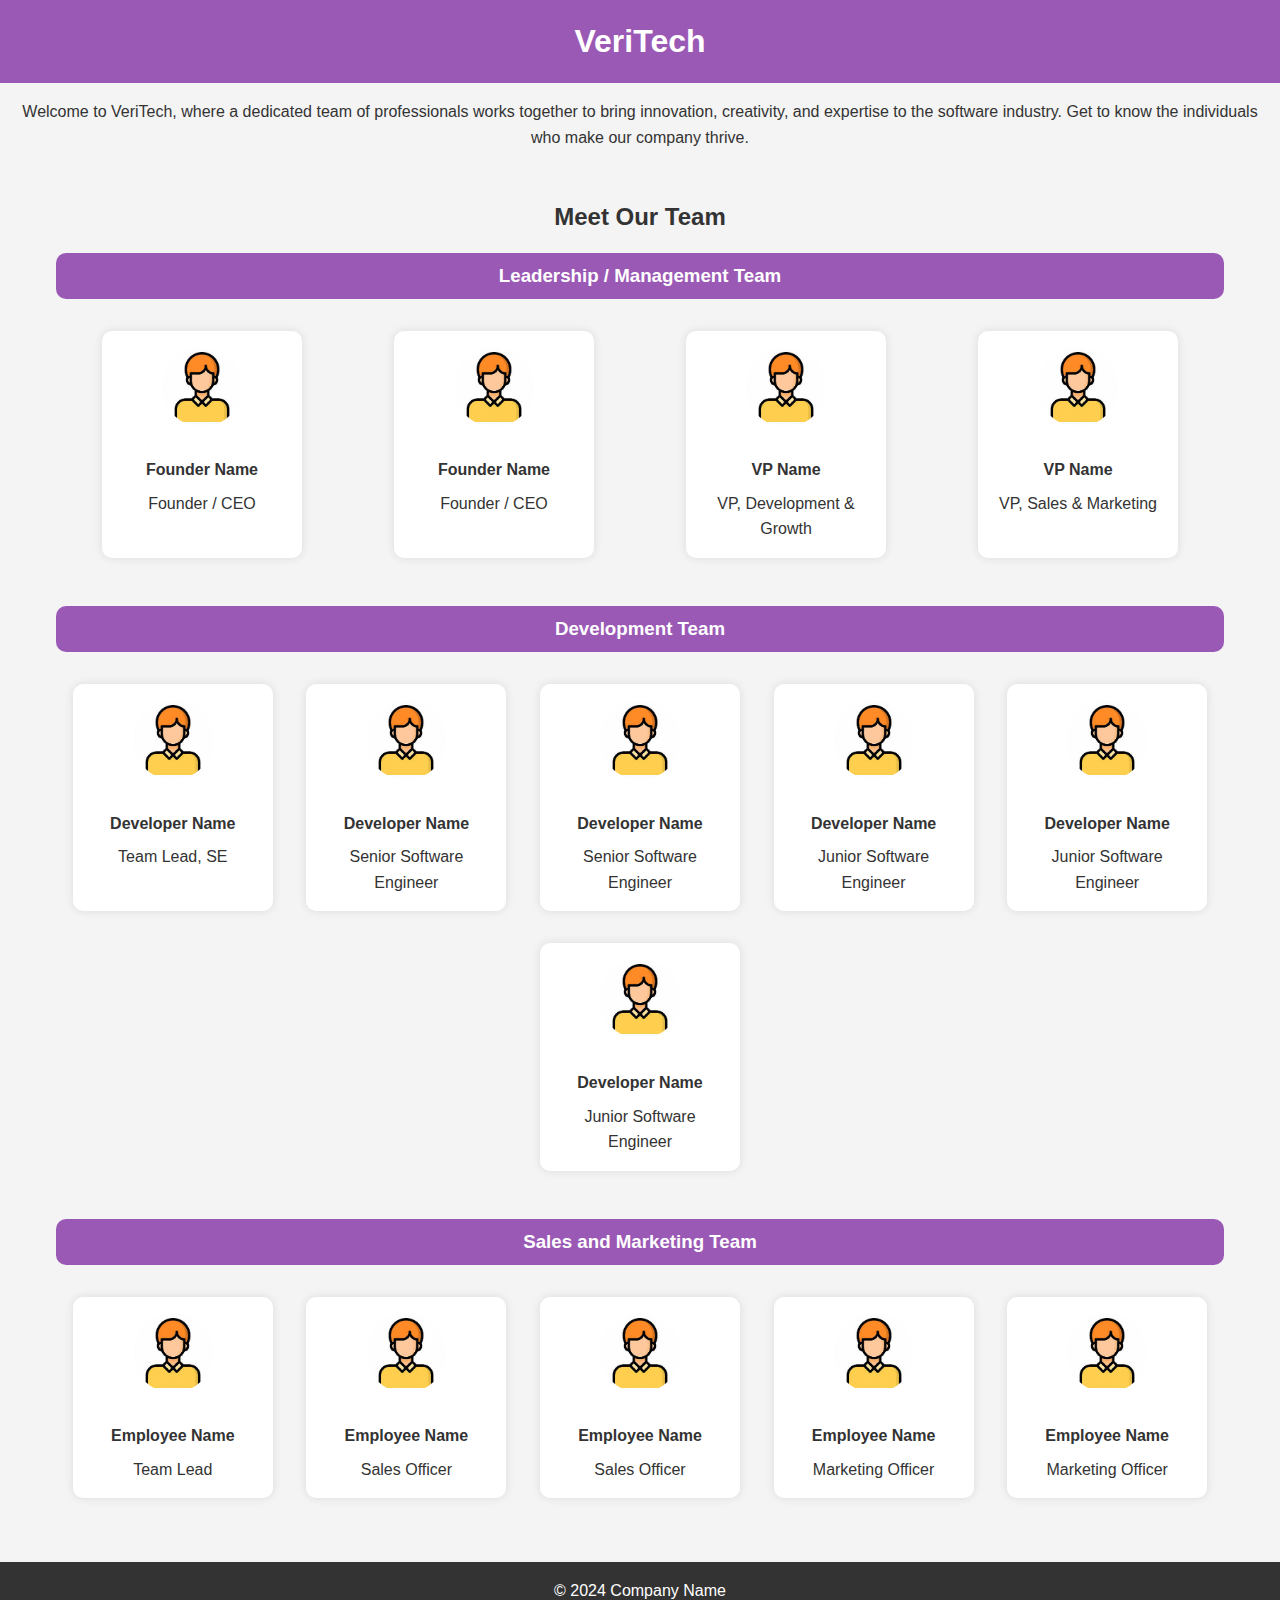
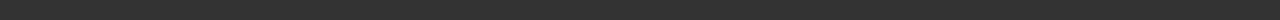
<file: Task1/index.html>
<!DOCTYPE html>
<html lang="en">
<head>
    <meta charset="UTF-8">
    <meta name="viewport" content="width=device-width, initial-scale=1.0">
    <title>Company Member Team Page</title>
    <link rel="stylesheet" href="style.css">
</head>
<body>
    <header>
        <h1>VeriTech</h1>
    </header>
    <section class="intro">
        <p>Welcome to VeriTech, where a dedicated team of professionals works together to bring innovation, creativity, and expertise to the software industry. Get to know the individuals who make our company thrive.</p>
    </section>
    <main>
        <h2>Meet Our Team</h2>
        
        <section class="team-section">
            <h3>Leadership / Management Team</h3>
            <div class="team">
                <div class="member">
                    <img src="user.jpeg" alt="Founder Name">
                    <h4>Founder Name</h4>
                    <p>Founder / CEO</p>
                </div>
                <div class="member">
                    <img src="user.jpeg" alt="Founder Name">
                    <h4>Founder Name</h4>
                    <p>Founder / CEO</p>
                </div>
                <div class="member">
                    <img src="user.jpeg" alt="VP Name">
                    <h4>VP Name</h4>
                    <p>VP, Development & Growth</p>
                </div>
                <div class="member">
                    <img src="user.jpeg" alt="VP Name">
                    <h4>VP Name</h4>
                    <p>VP, Sales & Marketing</p>
                </div>
            </div>
        </section>        

        <section class="team-section">
            <h3>Development Team</h3>
            <div class="team">
                <div class="member">
                    <img src="user.jpeg" alt="Developer Name">
                    <h4>Developer Name</h4>
                    <p>Team Lead, SE</p>
                </div>
                <div class="member">
                    <img src="user.jpeg" alt="Developer Name">
                    <h4>Developer Name</h4>
                    <p>Senior Software Engineer</p>
                </div>
                <div class="member">
                    <img src="user.jpeg" alt="Developer Name">
                    <h4>Developer Name</h4>
                    <p>Senior Software Engineer</p>
                </div>
                <div class="member">
                    <img src="user.jpeg" alt="Developer Name">
                    <h4>Developer Name</h4>
                    <p>Junior Software Engineer</p>
                </div>
                <div class="member">
                    <img src="user.jpeg" alt="Developer Name">
                    <h4>Developer Name</h4>
                    <p>Junior Software Engineer</p>
                </div>
                <div class="member">
                    <img src="user.jpeg" alt="Developer Name">
                    <h4>Developer Name</h4>
                    <p>Junior Software Engineer</p>
                </div>
            </div>
        </section>

        <section class="team-section">
            <h3>Sales and Marketing Team</h3>
            <div class="team">
                <div class="member">
                    <img src="user.jpeg" alt="Employee Name">
                    <h4>Employee Name</h4>
                    <p>Team Lead</p>
                </div>
                <div class="member">
                    <img src="user.jpeg" alt="Employee Name">
                    <h4>Employee Name</h4>
                    <p>Sales Officer</p>
                </div>
                <div class="member">
                    <img src="user.jpeg" alt="Employee Name">
                    <h4>Employee Name</h4>
                    <p>Sales Officer</p>
                </div>
                <div class="member">
                    <img src="user.jpeg" alt="Employee Name">
                    <h4>Employee Name</h4>
                    <p>Marketing Officer</p>
                </div>
                <div class="member">
                    <img src="user.jpeg" alt="Employee Name">
                    <h4>Employee Name</h4>
                    <p>Marketing Officer</p>
                </div>
            </div>
        </section>
    </main>
    <footer>
        <p>&copy; 2024 Company Name</p>
    </footer>
</body>
</html>
</file>
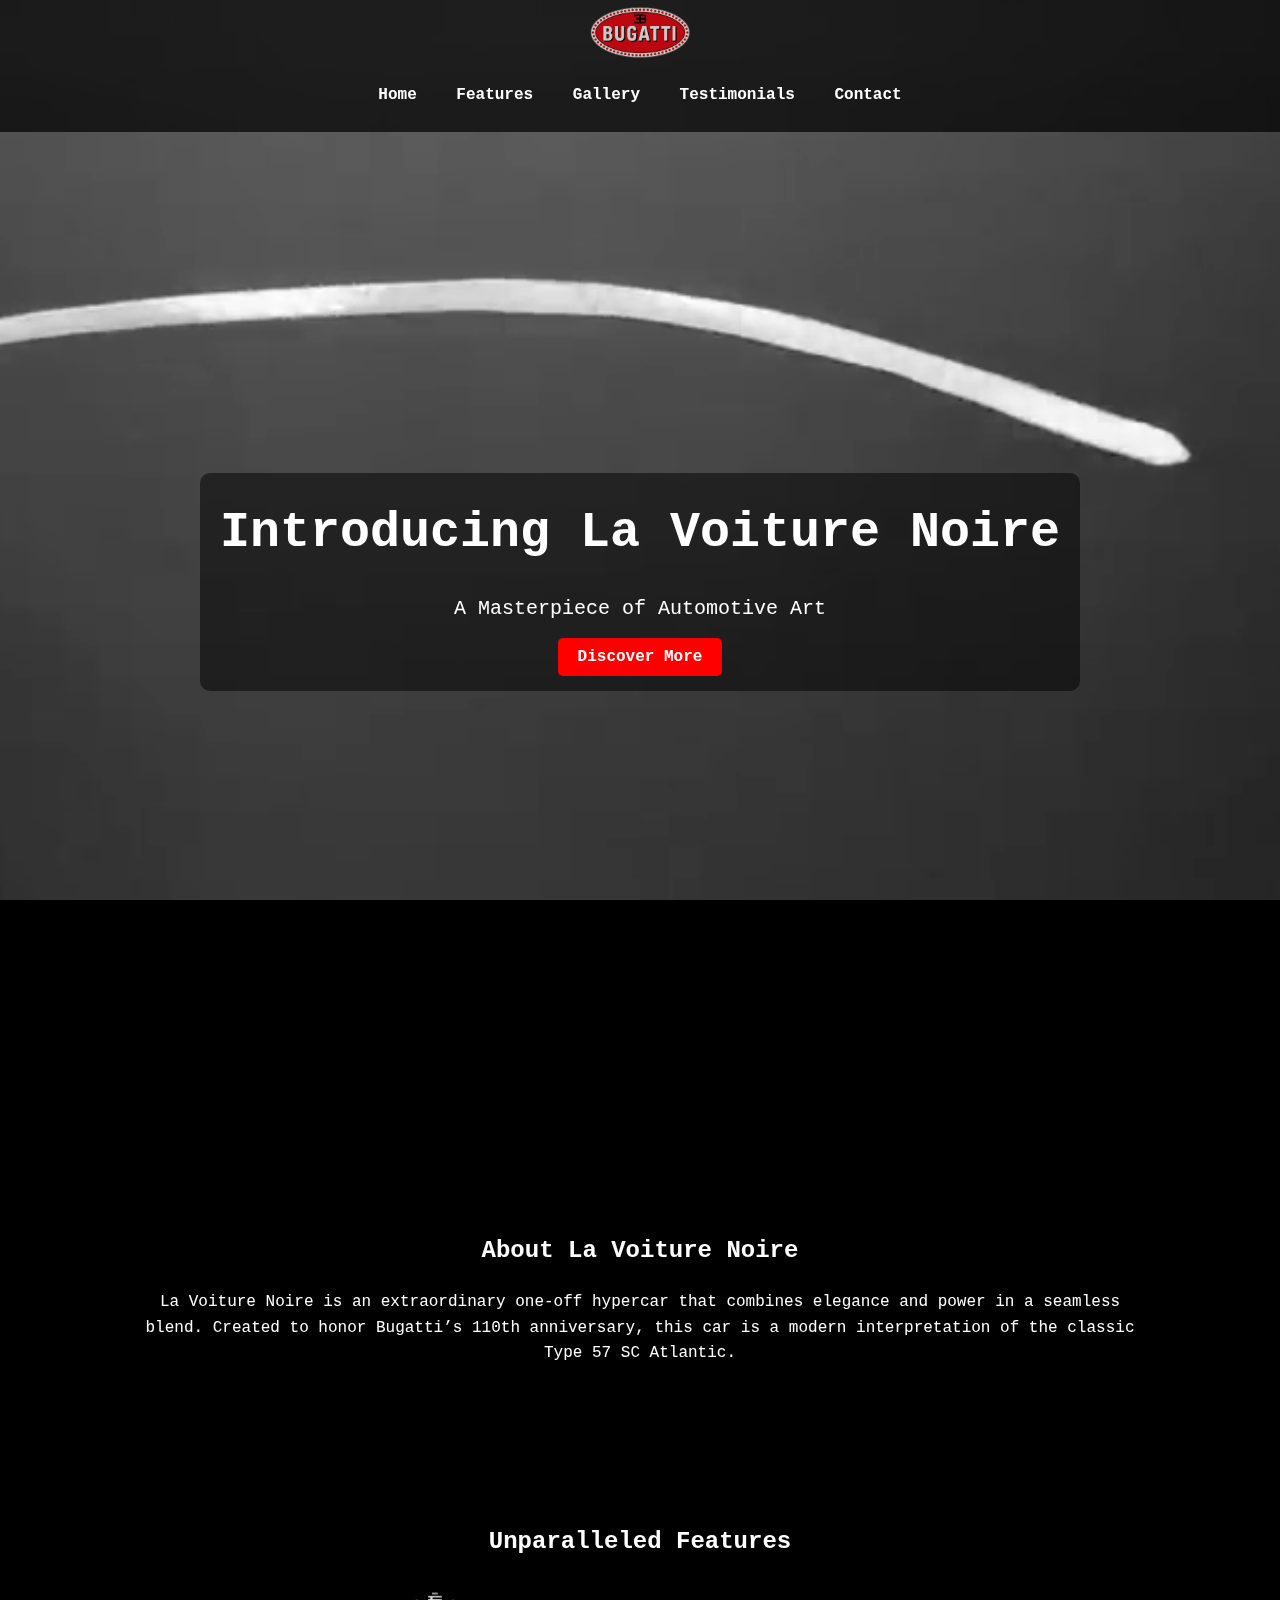
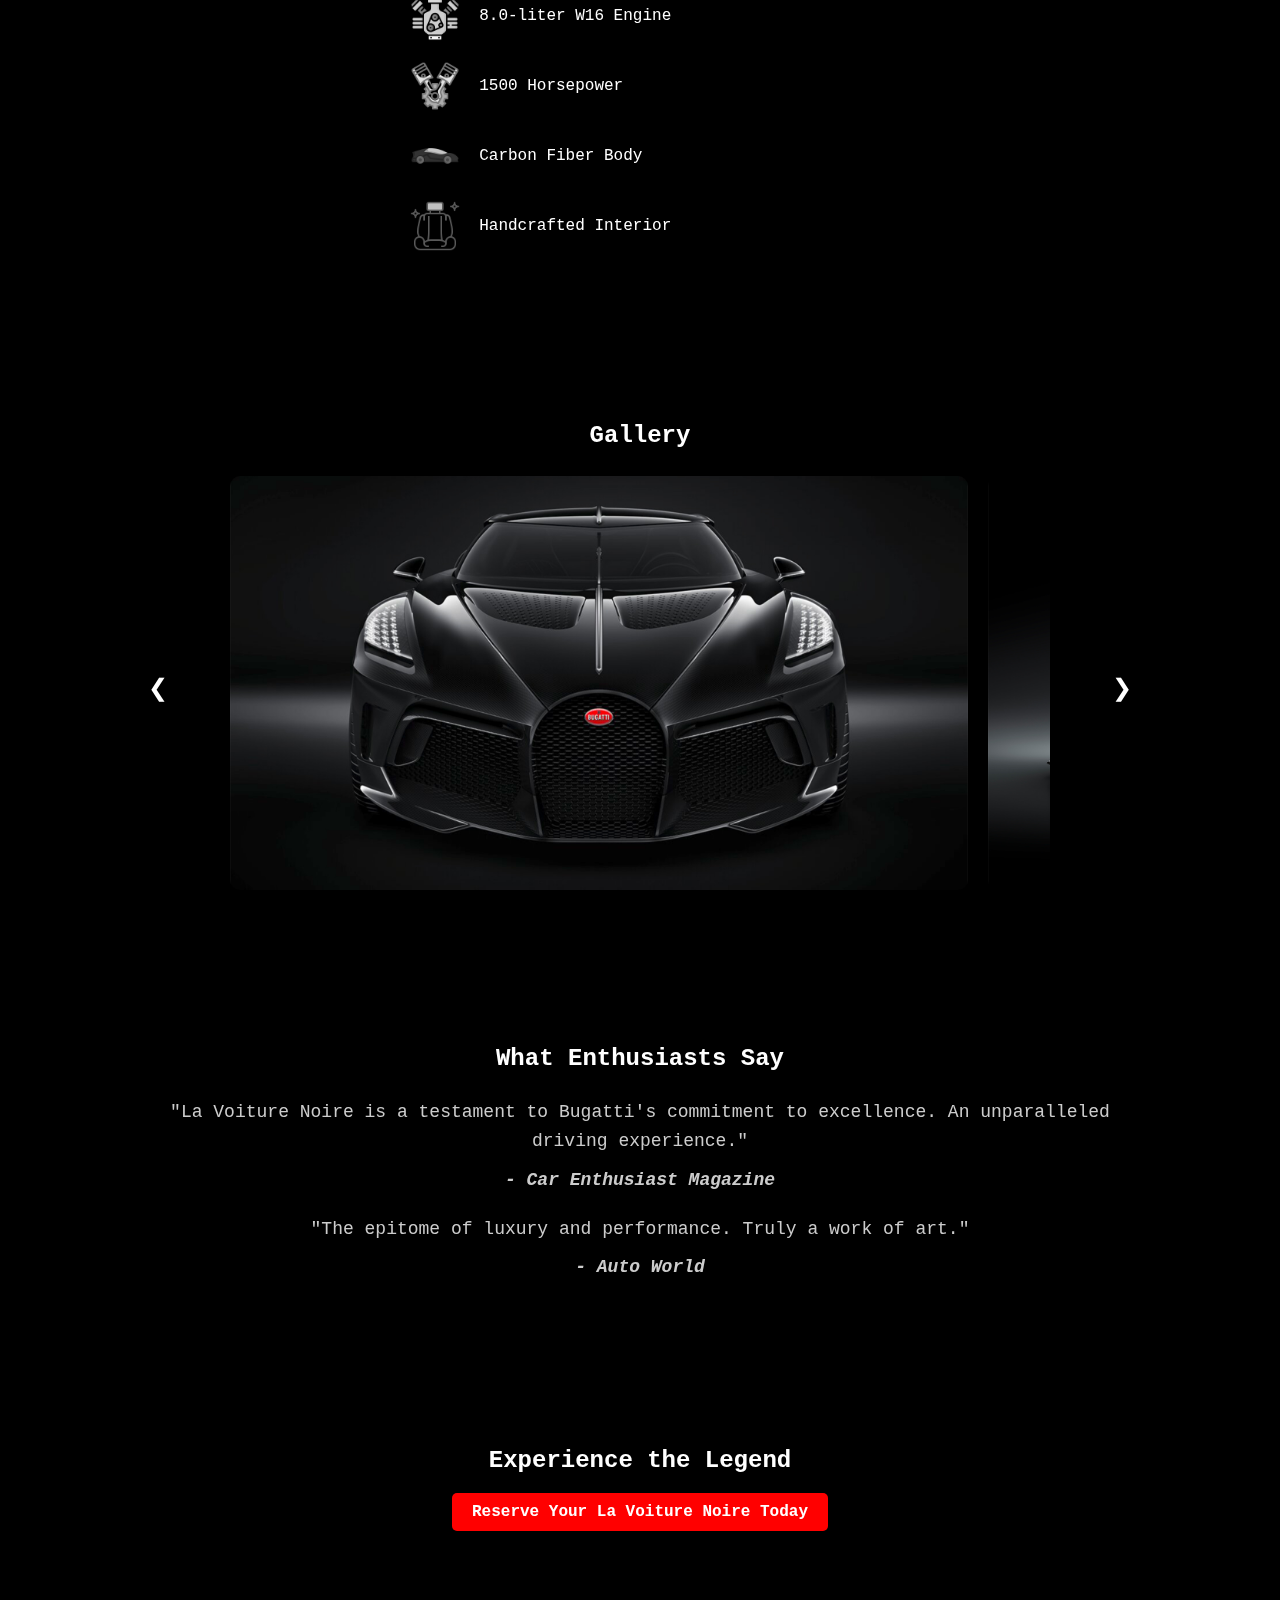
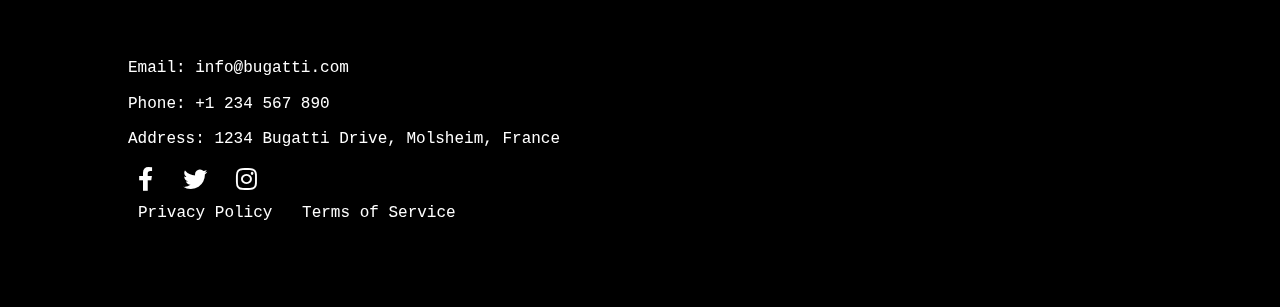
<file: Task2/index.html>
<!DOCTYPE html>
<html lang="en">
<head>
    <meta charset="UTF-8">
    <meta name="viewport" content="width=device-width, initial-scale=1.0">
    <title>Bugatti La Voiture Noire</title>
    <link rel="stylesheet" href="style.css">
    <link rel="stylesheet" href="https://cdnjs.cloudflare.com/ajax/libs/font-awesome/6.0.0-beta3/css/all.min.css">
</head>
<body>
    <div id="video-container">
        <video autoplay muted loop id="background-video">
            <source src="BUGATTI_La_Voiture_Noire.mp4" type="video/mp4">
            Your browser does not support the video tag.
        </video>
    </div>

    <div class="content">
        <header>
            <div class="logo"><img src="Bugatti_logo.png" alt="Bugatti Logo"></div>
            <nav>
                <ul>
                    <li><a href="#hero">Home</a></li>
                    <li><a href="#features">Features</a></li>
                    <li><a href="#gallery">Gallery</a></li>
                    <li><a href="#testimonials">Testimonials</a></li>
                    <li><a href="#contact">Contact</a></li>
                </ul>
            </nav>
        </header>

        <!-- Hero Section -->
        <section id="hero">
            <div class="hero-content">
                <h1>Introducing La Voiture Noire</h1>
                <p>A Masterpiece of Automotive Art</p>
                <a href="#discover" class="cta-button">Discover More</a>
            </div>
        </section>

        <!-- About Section -->
        <section id="about">
            <h2>About La Voiture Noire</h2>
            <p>La Voiture Noire is an extraordinary one-off hypercar that combines elegance and power in a seamless blend. Created to honor Bugatti’s 110th anniversary, this car is a modern interpretation of the classic Type 57 SC Atlantic.</p>
        </section>

        <!-- Features Section -->
        <section id="features">
            <h2>Unparalleled Features</h2>
            <ul>
                <li><img src="icon1.png" alt="Feature Icon"> 8.0-liter W16 Engine</li>
                <li><img src="icon2.png" alt="Feature Icon"> 1500 Horsepower</li>
                <li><img src="icon3.png" alt="Feature Icon"> Carbon Fiber Body</li>
                <li><img src="icon4.png" alt="Feature Icon"> Handcrafted Interior</li>
            </ul>
        </section>

        <!-- Gallery Section -->
        <section id="gallery">
            <h2>Gallery</h2>
            <div class="gallery-container-wrapper">
                <button class="scroll-button left" onclick="scrollGallery('left')">&#10094;</button>
                <div class="gallery-container">
                    <div class="gallery-item"><img src="frontView.jpeg" alt="Bugatti La Voiture Noire Front View"></div>
                    <div class="gallery-item"><img src="SideView.jpeg" alt="Bugatti La Voiture Noire Side View"></div>
                    <div class="gallery-item"><img src="BackView.jpeg" alt="Bugatti La Voiture Noire Rear View"></div>
                    <div class="gallery-item"><img src="TopView.jpeg" alt="Bugatti La Voiture Noire Top View"></div>
                    <div class="gallery-item"><img src="BackView1.jpeg" alt="Bugatti La Voiture Noire Rear View"></div>
                </div>
                <button class="scroll-button right" onclick="scrollGallery('right')">&#10095;</button>
            </div>
        </section>

        <!-- Testimonials Section -->
        <section id="testimonials">
            <h2>What Enthusiasts Say</h2>
            <blockquote>
                "La Voiture Noire is a testament to Bugatti's commitment to excellence. An unparalleled driving experience."
                <cite>- Car Enthusiast Magazine</cite>
            </blockquote>
            <blockquote>
                "The epitome of luxury and performance. Truly a work of art."
                <cite>- Auto World</cite>
            </blockquote>
        </section>

        <section id="cta">
            <h2>Experience the Legend</h2>
            <a href="#reserve" class="cta-button">Reserve Your La Voiture Noire Today</a>
        </section>

        <footer>
            <div class="contact-info" id="contact">
                <p>Email: info@bugatti.com</p>
                <p>Phone: +1 234 567 890</p>
                <p>Address: 1234 Bugatti Drive, Molsheim, France</p>
            </div>
            <div class="social-media">
                <a href="#"><i class="fab fa-facebook-f"></i></a>
                <a href="#"><i class="fab fa-twitter"></i></a>
                <a href="#"><i class="fab fa-instagram"></i></a>
            </div>
            <div class="additional-links">
                <a href="#">Privacy Policy</a>
                <a href="#">Terms of Service</a>
            </div>
        </footer>
    </div>
    <script>
        document.querySelectorAll('a[href^="#"]').forEach(anchor => {
            anchor.addEventListener('click', function (e) {
                e.preventDefault();
    
                document.querySelector(this.getAttribute('href')).scrollIntoView({
                    behavior: 'smooth'
                });
            });
        });

        function scrollGallery(direction) {
            const container = document.querySelector('.gallery-container');
            const scrollAmount = 300; 

            if (direction === 'left') {
                container.scrollBy({
                    left: -scrollAmount,
                    behavior: 'smooth'
                });
            } else if (direction === 'right') {
                container.scrollBy({
                    left: scrollAmount,
                    behavior: 'smooth'
                });
            }
        }
    </script>    
</body>
</html>
</file>
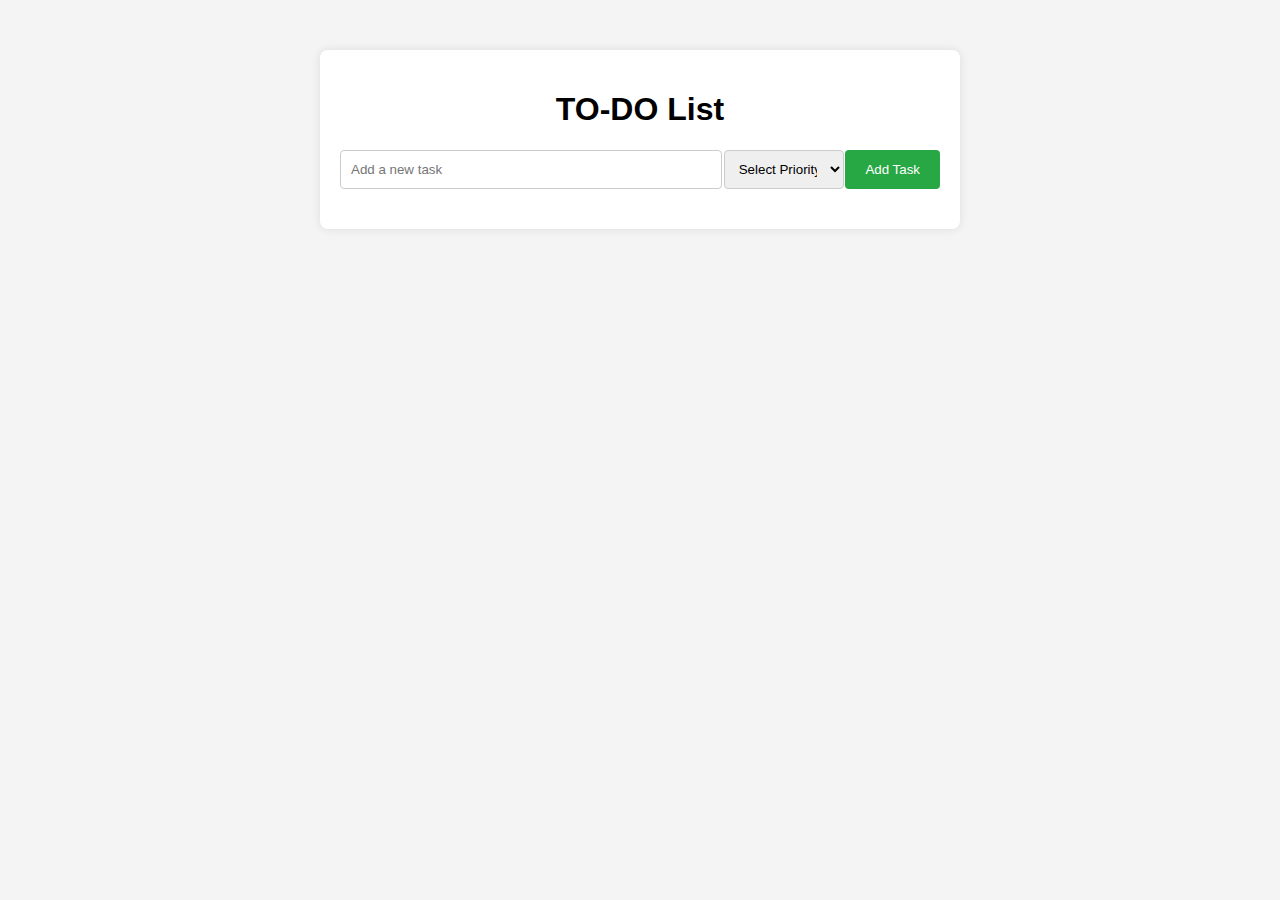
<file: Task3/index.html>
<!DOCTYPE html>
<html lang="en">
<head>
    <meta charset="UTF-8">
    <meta name="viewport" content="width=device-width, initial-scale=1.0">
    <title>TO-DO App</title>
    <link rel="stylesheet" href="style.css">
</head>
<body>
    <div class="container">
        <h1>TO-DO List</h1>
        <form id="task-form">
            <input type="text" id="task-input" placeholder="Add a new task" required>
            <select id="priority-select" required>
                <option value="" disabled selected>Select Priority</option>
                <option value="High">High</option>
                <option value="Medium">Medium</option>
                <option value="Low">Low</option>
            </select>
            <button type="submit">Add Task</button>
        </form>
        <ul id="task-list"></ul>
    </div>
    <script src="app.js"></script>
</body>
</html>
</file>
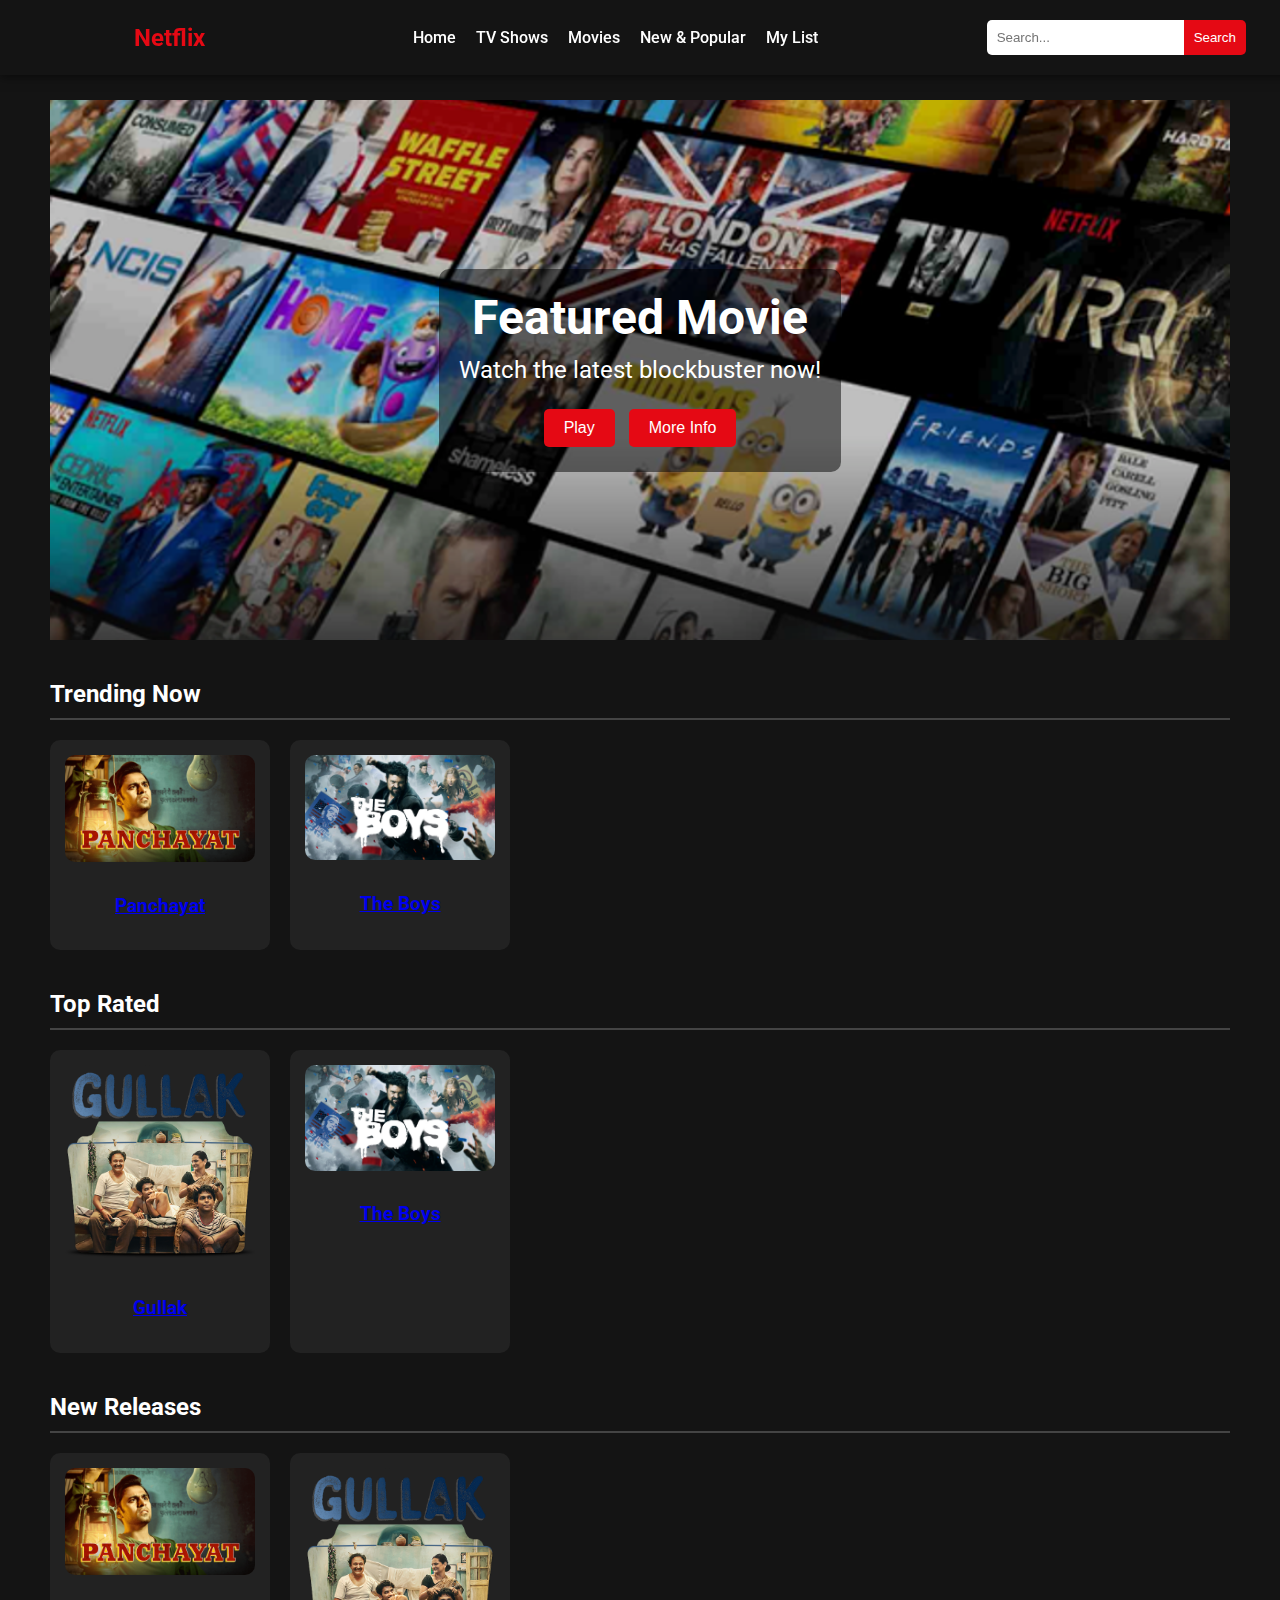
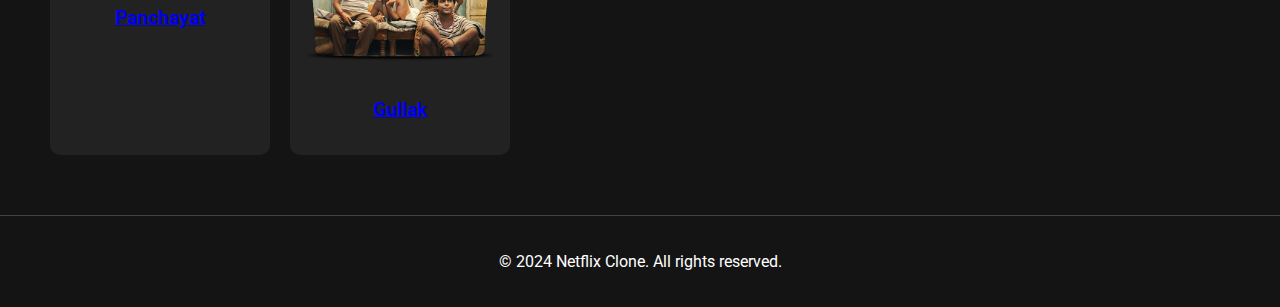
<file: Task4/index.html>
<!DOCTYPE html>
<html lang="en">
<head>
    <meta charset="UTF-8">
    <meta name="viewport" content="width=device-width, initial-scale=1.0">
    <title>Netflix Clone</title>
    <link rel="icon" href="images/netflix.webp" type="image/icon type">
    <link rel="stylesheet" href="css/styles.css">
    <link href="https://fonts.googleapis.com/css2?family=Roboto:wght@400;500;700&display=swap" rel="stylesheet">
</head>
<body>
    <header>
        <div class="logo">Netflix</div>
        <nav>
            <ul>
                <li><a href="#">Home</a></li>
                <li><a href="#">TV Shows</a></li>
                <li><a href="#">Movies</a></li>
                <li><a href="#">New & Popular</a></li>
                <li><a href="#">My List</a></li>
            </ul>
        </nav>
        <div class="search-container">
            <input type="text" placeholder="Search..." id="search-bar">
            <button id="search-btn">Search</button>
        </div>
    </header>
    <main>
        <section id="hero"     style="background: url('images/background.webp') no-repeat center center/cover;">
            <div class="hero-text">
                <h1>Featured Movie</h1>
                <p>Watch the latest blockbuster now!</p>
                <button>Play</button>
                <button>More Info</button>
            </div>
        </section>
        <section id="trending">
            <h2>Trending Now</h2>
            <div class="content-grid">
                <!-- Trending content items will go here -->
            </div>
        </section>
        <section id="top-rated">
            <h2>Top Rated</h2>
            <div class="content-grid">
                <!-- Top rated content items will go here -->
            </div>
        </section>
        <section id="new-releases">
            <h2>New Releases</h2>
            <div class="content-grid">
                <!-- New releases content items will go here -->
            </div>
        </section>
    </main>
    <footer>
        <p>&copy; 2024 Netflix Clone. All rights reserved.</p>
    </footer>
    <script src="js/scripts.js"></script>
</body>
</html>
</file>
<file: Task1/style.css>
* {
    margin: 0;
    padding: 0;
    box-sizing: border-box;
}
body {
    font-family: Arial, sans-serif;
    line-height: 1.6;
    background: #f4f4f4;
    color: #333;
}

header {
    background: #9b59b6;
    color: #fff;
    padding: 1rem 0;
    text-align: center;
}

header h1 {
    margin: 0;
}

.intro {
    text-align: center;
    padding: 1rem;
    margin-bottom: 1rem;
}

main {
    padding: 1rem;
    max-width: 1200px;
    margin: 0 auto;
}

main h2 {
    text-align: center;
    margin-bottom: 1rem;
}

.team-section {
    margin-bottom: 2rem;
}

.team-section h3 {
    background: #9b59b6;
    color: #fff;
    text-align: center;
    padding: 0.5rem 0;
    border-radius: 10px;
}

.team {
    display: flex;
    flex-wrap: wrap;
    justify-content: space-around;
    margin-top: 1rem;
}

.team .member {
    background: #fff;
    margin: 1rem;
    padding: 1rem;
    border-radius: 10px;
    box-shadow: 0 0 10px rgba(0, 0, 0, 0.1);
    text-align: center;
    flex: 1 1 200px;
    max-width: 200px;
    transition: transform 0.2s;
}

.team .member:hover {
    transform: scale(1.05);
}

.team .member img {
    border-radius: 50%;
    max-width: 80px;
    margin-bottom: 15px;
}

.team .member h4 {
    margin: 0.5rem 0;
}

footer {
    text-align: center;
    padding: 1rem 0;
    background: #333;
    color: #fff;
}

@media (max-width: 768px) {
    .team {
        flex-direction: column;
        align-items: center;
    }

    .team .member {
        margin: 0.5rem 0;
    }
}
</file>
<file: Task2/style.css>
body {
    font-family: 'Courier New', sans-serif;
    margin: 0;
    padding: 0;
    color: #fff;
    background-color: #000;
    line-height: 1.6;
    scroll-behavior: smooth;
}

html ::-webkit-scrollbar{
    display:none;
}

#video-container {
    position: fixed;
    top: 0;
    left: 0;
    width: 100%;
    height: 100%;
    overflow: hidden;
    z-index: -1;
}

#background-video {
    width: 100%;
    height: 100%;
    object-fit: cover;
}

.content {
    position: relative;
    z-index: 1;
}

header {
    background: rgba(0, 0, 0, 0.7);
    padding: 7px 0;
    text-align: center;
    width: 100%;
    top: 0;
    z-index: 1000;
}

header .logo img {
    width: 100px;    
}

header nav ul {
    list-style: none;
    padding: 0;
}

header nav ul li {
    display: inline;
    margin: 0 15px;
}

header nav ul li a {
    color: #fff;
    text-decoration: none;
    font-weight: bold;
}
header nav ul li a:hover {
    color: #ff0000; /* Change the color to red on hover */
    text-decoration: none; /* Add an underline on hover */
}


#hero {
    height: 100vh;
    display: flex;
    align-items: center;
    justify-content: center;
    text-align: center;
    padding-top: 0px;
}

.hero-content {
    background: rgba(0, 0, 0, 0.5);
    padding: 20px;
    border-radius: 10px;
}

.hero-content h1 {
    font-size: 50px;
    margin: 0;
}

.hero-content p {
    font-size: 20px;
}

.cta-button {
    background: #ff0000;
    color: #fff;
    padding: 10px 20px;
    text-decoration: none;
    border-radius: 5px;
    font-weight: bold;
}

section {
    padding: 100px 20px;
    text-align: center;
}

#about, #features, #gallery, #testimonials, #cta, footer {
    background: rgba(0, 0, 0, 0.7);
    padding: 40px 20px;
    margin: 40px auto;
    width: 80%;
    border-radius: 10px;
}

#features ul {
    list-style: none;
    padding: 0;
}

#features ul li {
    display: inline-block;
    width: 45%;
    margin: 10px 2.5%;
    text-align: left;
}

#features ul li img {
    width: 50px;
    vertical-align: middle;
    margin-right: 10px;
    filter: grayscale(10);
}

blockquote {
    font-size: 18px;
    color: #ccc;
    margin: 20px;
}

blockquote cite {
    display: block;
    margin-top: 10px;
    font-weight: bold;
}

footer .contact-info p {
    display: block;
    margin: 10px 0;
}

footer .additional-links a {
    display: inline-block;
    margin: 0 10px;
    color: #fff;
    text-decoration: none;
}

footer .social-media a {
    color: #fff;
    margin: 0 10px;
    font-size: 24px;
    text-decoration: none;
    transition: color 0.3s;
}

footer .social-media a:hover {
    color: #ff0000; 
}

/* Gallery Section */
#gallery h2 {
    margin-bottom: 20px;
}

.gallery-container-wrapper {
    position: relative;
    display: flex;
    align-items: center;
    justify-content: center;
}

.gallery-container {
    display: flex;
    overflow-x: auto;
    scroll-snap-type: x mandatory;
    -webkit-overflow-scrolling: touch;
    width: 80%; /* Adjust the width as needed */
    margin: 0 auto;
}

.gallery-item {
    flex: none;
    scroll-snap-align: start;
    width: 90%; /* Increase the width for larger images */
    margin-right: 20px; /* Adjust the margin as needed */
}

.gallery-item img {
    max-width: 100%;
    border-radius: 10px;
    box-shadow: 0 4px 8px rgba(0, 0, 0, 0.2);
}

/* Hide scrollbar for gallery container */
.gallery-container::-webkit-scrollbar {
    width: 0; /* Safari and Chrome */
}

.gallery-container {
    -ms-overflow-style: none;  /* IE and Edge */
    scrollbar-width: none;  /* Firefox */
}

/* Scroll Button Styles */
.scroll-button {
    position: absolute;
    background: rgba(0, 0, 0, 0.5);
    color: #fff;
    border: none;
    padding: 10px;
    cursor: pointer;
    z-index: 10;
    font-size: 24px;
    border-radius: 50%;
}

.scroll-button.left {
    left: 10px;
}

.scroll-button.right {
    right: 10px;
}

.scroll-button:hover {
    background: rgba(0, 0, 0, 0.7);
}
</file>
<file: Task3/style.css>
body {
    font-family: Arial, sans-serif;
    background-color: #f4f4f4;
    margin: 0;
    padding: 0;
}
.container {
    max-width: 600px;
    margin: 50px auto;
    padding: 20px;
    background: #fff;
    border-radius: 8px;
    box-shadow: 0 0 10px rgba(0, 0, 0, 0.1);
}
h1 {
    text-align: center;
}
form {
    display: flex;
    justify-content: space-between;
    margin-bottom: 20px;
}
input {
    width: 60%;
    padding: 10px;
    border: 1px solid #ccc;
    border-radius: 4px;
}
select {
    width: 20%;
    padding: 10px;
    border: 1px solid #ccc;
    border-radius: 4px;
}
button {
    padding: 10px 20px;
    border: none;
    background: #28a745;
    color: #fff;
    border-radius: 4px;
    cursor: pointer;
}
ul {
    list-style-type: none;
    padding: 0;
}
li {
    padding: 10px;
    background: #f9f9f9;
    border: 1px solid #ddd;
    margin-top: 10px;
    display: flex;
    justify-content: space-between;
    align-items: center;
}
.complete {
    text-decoration: line-through;
    color: #888;
}
.High {
    border-left: 5px solid red;
}
.Medium {
    border-left: 5px solid orange;
}
.Low {
    border-left: 5px solid green;
}
</file>
<file: Task4/css/styles.css>
/* Base Styles */
body {
    font-family: 'Roboto', sans-serif;
    background-color: #141414;
    color: #fff;
    margin: 0;
    padding: 0;
}

header {
    display: flex;
    justify-content: space-around;
    align-items: center;
    padding: 20px 50px;
    background-color: #141414;
    position: fixed;
    width: 100%;
    top: 0;
    z-index: 1000;
    box-shadow: 0 2px 10px rgba(0, 0, 0, 0.5);
}

header .logo {
    font-size: 24px;
    font-weight: 700;
    color: #e50914;
}

header nav ul {
    list-style: none;
    display: flex;
    gap: 20px;
    margin: 0;
}

header nav ul li a {
    color: #fff;
    text-decoration: none;
    font-weight: 500;
}

header .search-container {
    display: flex;
    align-items: center;
}

#search-bar {
    padding: 10px;
    border: none;
    border-radius: 5px 0 0 5px;
    outline: none;
}

#search-btn {
    padding: 10px;
    border: none;
    border-radius: 0 5px 5px 0;
    background-color: #e50914;
    color: #fff;
    cursor: pointer;
}

#search-btn:hover {
    background-color: #d40813;
}

main {
    padding: 100px 50px 20px;
}

#hero {
    display: flex;
    justify-content: center;
    align-items: center;
    height: 60vh;
    text-align: center;
}

#hero .hero-text {
    background-color: rgba(0, 0, 0, 0.5);
    padding: 20px;
    border-radius: 10px;
}

#hero h1 {
    margin: 0;
    font-size: 48px;
}

#hero p {
    margin: 10px 0 20px;
    font-size: 24px;
}

#hero button {
    padding: 10px 20px;
    margin: 5px;
    border: none;
    border-radius: 5px;
    background-color: #e50914;
    color: #fff;
    cursor: pointer;
    font-size: 16px;
}

#hero button:hover {
    background-color: #d40813;
}

section {
    margin-bottom: 40px;
}

h2 {
    border-bottom: 2px solid #444;
    padding-bottom: 10px;
    margin-bottom: 20px;
    font-size: 24px;
}

.content-grid {
    display: grid;
    grid-template-columns: repeat(auto-fill, minmax(200px, 1fr));
    gap: 20px;
}

.content-item {
    background-color: #222;
    padding: 15px;
    border-radius: 10px;
    text-align: center;
    transition: transform 0.3s, box-shadow 0.3s;
}

.content-item:hover {
    transform: scale(1.05);
    box-shadow: 0 10px 20px rgba(0, 0, 0, 0.5);
}

.content-item img {
    max-width: 100%;
    border-radius: 10px;
    margin-bottom: 10px;
}

footer {
    text-align: center;
    padding: 20px;
    background-color: #141414;
    border-top: 1px solid #444;
}
</file>
